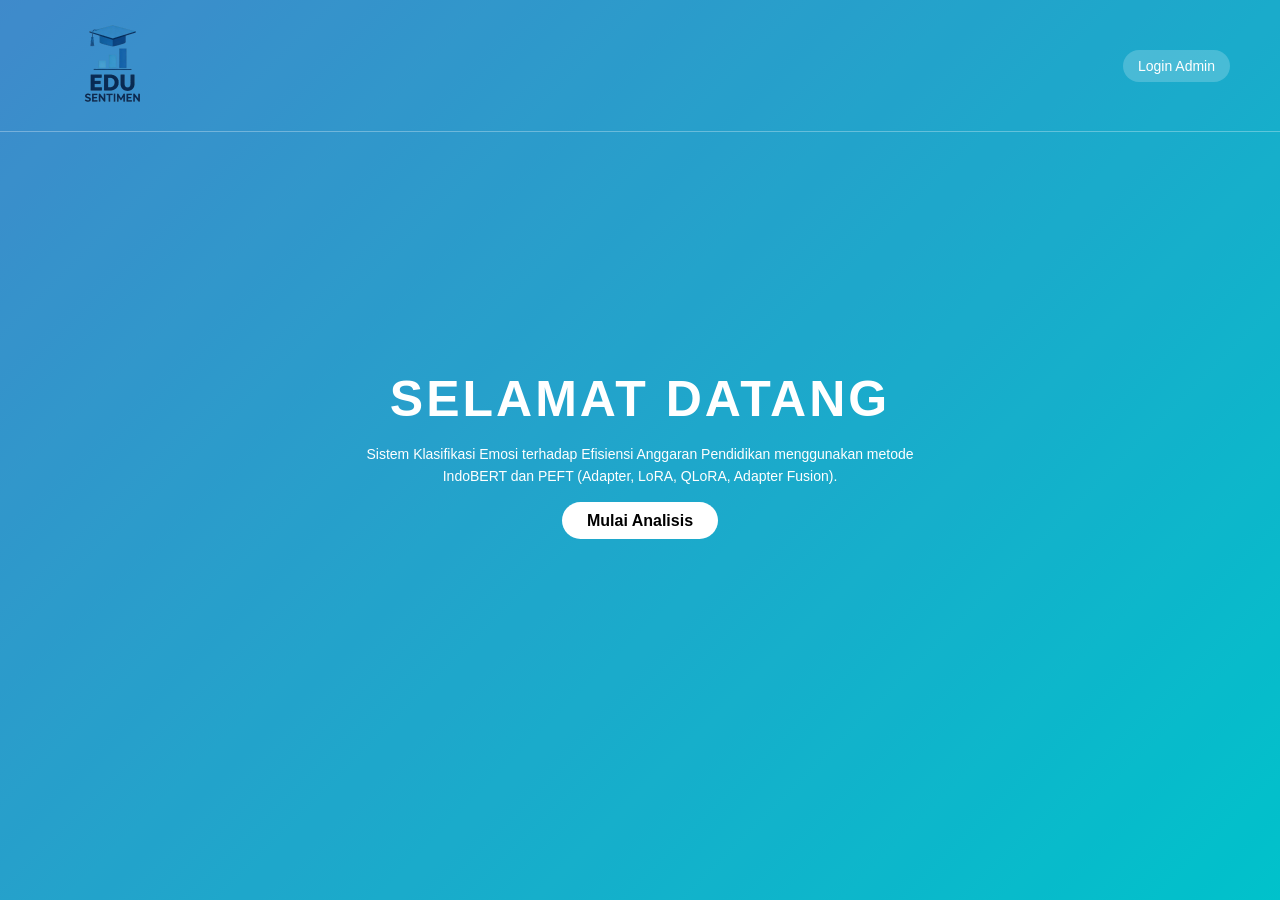
<file: frontend/index.html>
<!DOCTYPE html>
<html lang="id">
<head>
    <meta charset="UTF-8">
    <meta name="viewport" content="width=device-width, initial-scale=1.0">
    <title>EduSentiment AI</title>
    <link rel="stylesheet" href="assets/css/style_index.css">
</head>
<body>

<!-- Navbar -->
<div class="navbar">
    <div class="nav-left">
        <img src="assets/images/logoppl.jpg" class="logo">
    </div>

    <div class="nav-right">
        <a href="admin/login_admin.html" class="btn-login">Login Admin</a>
    </div>
</div>

<!-- Hero Section -->
<div class="hero">
    <div class="overlay"></div>

    <div class="hero-content">
        <h1>SELAMAT DATANG</h1>
        <p>
            Sistem Klasifikasi Emosi terhadap Efisiensi Anggaran Pendidikan 
            menggunakan metode IndoBERT dan PEFT (Adapter, LoRA, QLoRA, Adapter Fusion).
        </p>

        <a href="utama_public.html" class="btn-start">Mulai Analisis</a>
    </div>
</div>
</body>
</html>
</file>
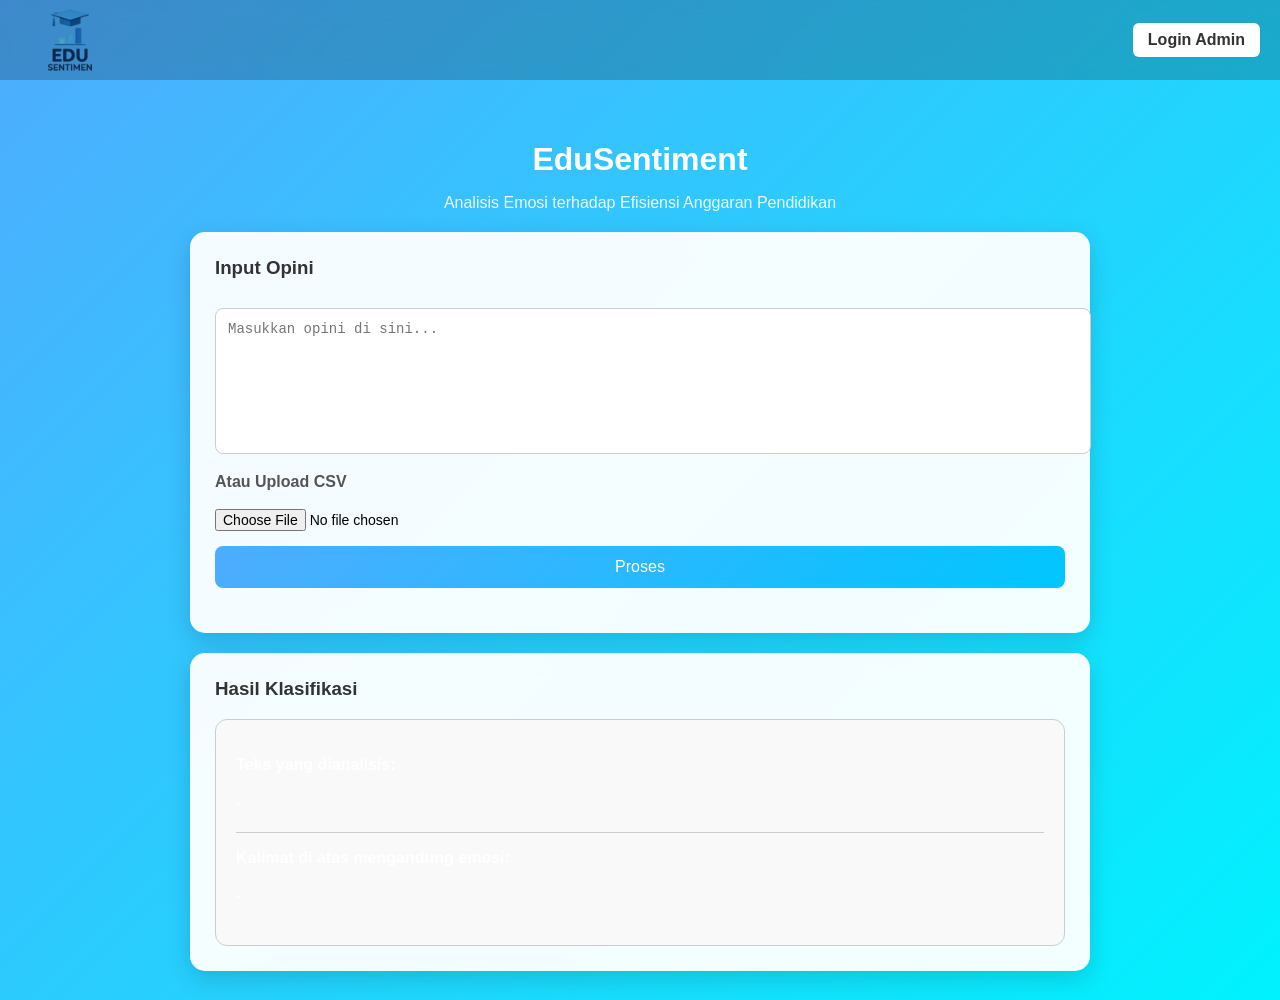
<file: frontend/utama_public.html>
<!DOCTYPE html>
<html lang="id">
<head>
    <meta charset="UTF-8">
    <meta name="viewport" content="width=device-width, initial-scale=1.0">
    <title>EduSentiment</title>
    <link rel="stylesheet" href="assets/css/style_utama_public.css">

    <style>
        .hasil-box {
            border: 1px solid #ccc;
            border-radius: 12px;
            padding: 20px;
            background: #f9f9f9;
        }

        .hasil-box h4 {
            margin-bottom: 10px;
        }

        .line {
            border-bottom: 1px solid #ccc;
            margin: 10px 0;
        }
    </style>
</head>
<body>

<!-- NAVBAR -->
<div class="navbar">
    <div class="nav-left">
        <img src="assets/images/logoppl.jpg" class="logo">
    </div>

    <div class="nav-right">
        <a href="admin/login_admin.html" class="btn-login">Login Admin</a>
    </div>
</div>

<div class="container">

    <h1>EduSentiment</h1>
    <p>Analisis Emosi terhadap Efisiensi Anggaran Pendidikan</p>

    <!-- INPUT -->
    <div class="card">
        <h3>Input Opini</h3>

        <textarea id="inputText" placeholder="Masukkan opini di sini..."></textarea>

        <h4>Atau Upload CSV</h4>
        <input type="file" id="inputCSV" accept=".csv">

        <button class="btn-proses" onclick="prosesData()">Proses</button>

        <p id="status" style="color: gray;"></p>
    </div>

    <!-- OUTPUT SEDERHANA -->
    <div class="card">
        <h3>Hasil Klasifikasi</h3>

        <div class="hasil-box" id="hasilBox">
            <p><strong>Teks yang dianalisis:</strong></p>
            <p id="teksHasil">-</p>

            <div class="line"></div>

            <p><strong>Kalimat di atas mengandung emosi:</strong></p>
            <p id="emosiHasil"><b>-</b></p>
        </div>
    </div>

</div>

<script>
function prosesData() {
    let text = document.getElementById("inputText").value;
    let file = document.getElementById("inputCSV").files[0];
    let status = document.getElementById("status");

    if (text === "" && !file) {
        status.innerHTML = "⚠️ Masukkan teks atau upload file CSV";
        return;
    }

    status.innerHTML = "⏳ Memproses...";

    setTimeout(() => {
        status.innerHTML = "✅ Selesai";

        // SIMULASI HASIL (nanti backend)
        let hasilEmosi = "Senang";

        document.getElementById("teksHasil").innerText = text || "Data dari file CSV";
        document.getElementById("emosiHasil").innerHTML = `<b>${hasilEmosi.toUpperCase()}</b>`;

    }, 800);
}
</script>

</body>
</html>
</file>
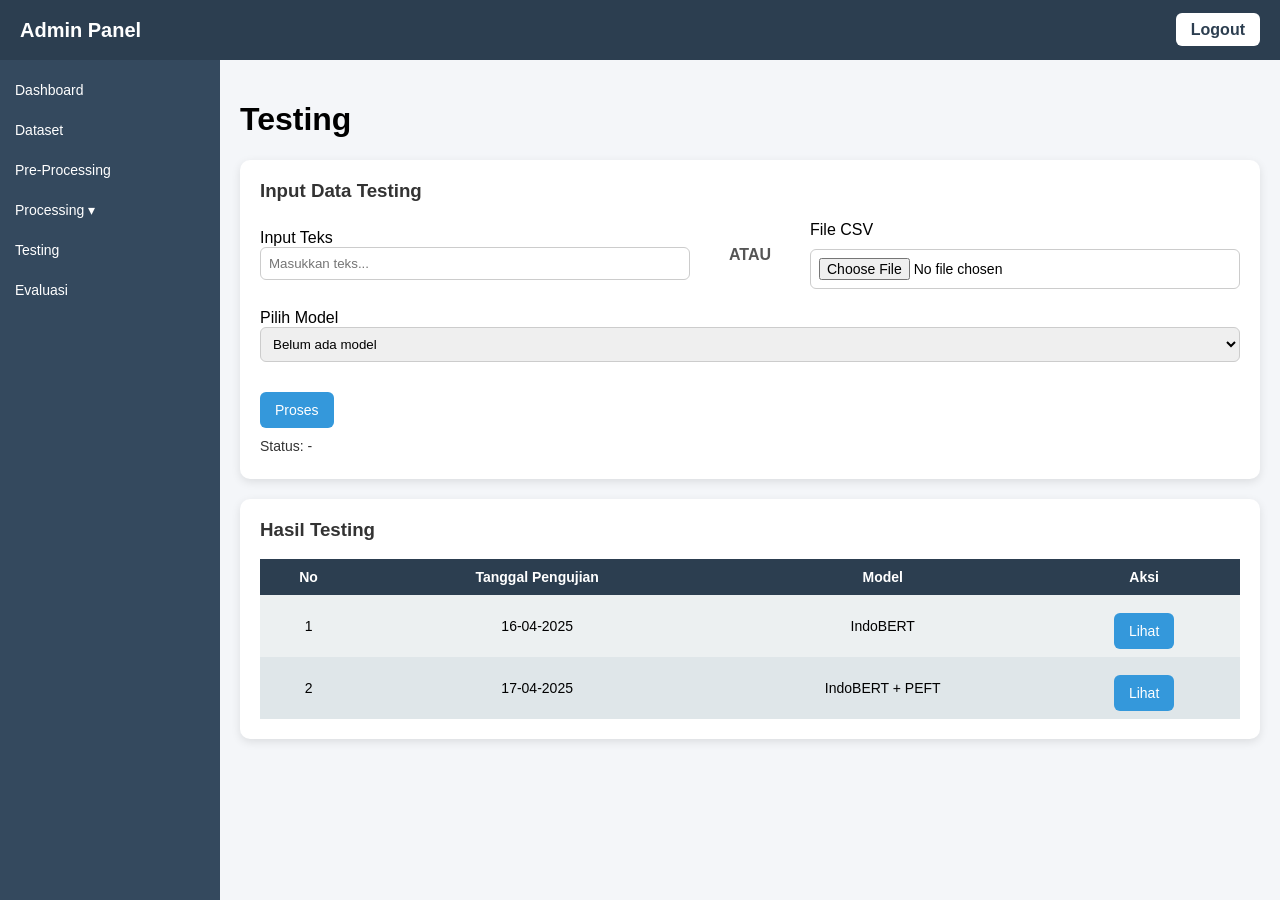
<file: frontend/admin/testing_admin.html>
<!DOCTYPE html>
<html lang="id">
<head>
    <meta charset="UTF-8">
    <title>Testing Model - EduSentiment</title>
    <link rel="stylesheet" href="../assets/css/style_testing_admin.css">
</head>
<body>

<!-- NAVBAR -->
<div class="navbar">
    <div class="nav-left">
        <h2>Admin Panel</h2>
    </div>
    <div class="nav-right">
        <a href="login_admin.html" class="btn-logout">Logout</a>
    </div>
</div>

<!-- SIDEBAR -->
<div class="sidebar">
    <a href="dashboard_admin.html">Dashboard</a>
    <a href="dataset_admin.html">Dataset</a>
    <a href="preprocessing_admin.html">Pre-Processing</a>

    <div class="menu-item" onclick="toggleMenu('processMenu')">Processing ▾</div>
    <div class="submenu" id="processMenu">
        <a href="pengaturan_admin.html">Pengaturan</a>
        <a href="pelatihanmodel_admin.html">Pelatihan Model</a>
    </div>

    <a href="testing_admin.html">Testing</a>
    <a href="evaluasi_admin.html">Evaluasi</a>
</div>

<!-- CONTENT -->
<div class="content">

    <h1>Testing</h1>

    <!-- ================= INPUT ================= -->
    <div class="card">

    <h3>Input Data Testing</h3>

    <div class="testing-grid">

        <!-- INPUT TEKS -->
        <div class="input-group">
            <label>Input Teks</label>
            <input type="text" id="inputText" placeholder="Masukkan teks...">
        </div>

        <!-- ATAU -->
        <div class="divider">ATAU</div>

        <!-- FILE CSV -->
        <div class="input-group">
            <label>File CSV</label>
            <input type="file" id="fileTest" accept=".csv">
        </div>

        <!-- PILIH MODEL -->
        <div class="input-group full-width">
            <label>Pilih Model</label>
            <select id="pilihModel"></select>
        </div>

        <!-- BUTTON -->
        <div class="full-width">
            <button onclick="prosesTesting()">Proses</button>
            <p id="statusTest">Status: -</p>
        </div>

    </div>

</div>

    <!-- ================= HASIL ================= -->
    <div class="card">
        <h3>Hasil Testing</h3>

        <table>
            <thead>
                <tr>
                    <th>No</th>
                    <th>Tanggal Pengujian</th>
                    <th>Model</th>
                    <th>Aksi</th>
                </tr>
            </thead>
            <tbody id="tabelTesting">
                <tr>
                    <td colspan="4">Belum ada hasil</td>
                </tr>
            </tbody>
        </table>
    </div>

</div>

<!-- SCRIPT -->
<script>

/* SIDEBAR */
function toggleMenu(menuId) {
    document.querySelectorAll('.submenu').forEach(menu => {
        if (menu.id !== menuId) menu.style.display = "none";
    });

    const current = document.getElementById(menuId);
    current.style.display = (current.style.display === "block") ? "none" : "block";
}

/* LOAD MODEL */
function loadModelDropdown() {
    let models = JSON.parse(localStorage.getItem("models")) || [];
    let select = document.getElementById("pilihModel");

    select.innerHTML = "";

    if (models.length === 0) {
        select.innerHTML = `<option value="">Belum ada model</option>`;
        return;
    }

    models.forEach((m, i) => {
        let opt = document.createElement("option");
        opt.value = i;
        opt.text = m.nama;
        select.appendChild(opt);
    });
}

/* PROSES TESTING */
function prosesTesting() {

    let file = document.getElementById("fileTest").files[0];
    let text = document.getElementById("inputText").value;
    let modelIndex = document.getElementById("pilihModel").value;
    let status = document.getElementById("statusTest");

    if (!file && !text) {
        status.innerHTML = "⚠️ Input teks atau upload file terlebih dahulu";
        return;
    }

    let models = JSON.parse(localStorage.getItem("models")) || [];

    if (models.length === 0 || modelIndex === "") {
        status.innerHTML = "⚠️ Pilih model";
        return;
    }

    let model = models[modelIndex];

    status.innerHTML = "⏳ Proses testing...";

    setTimeout(() => {
        status.innerHTML = "✅ Testing selesai";

        simpanTesting(model);

    }, 1000);
}

/* SIMPAN HASIL TESTING */
function simpanTesting(model) {

    let data = JSON.parse(localStorage.getItem("hasilTesting")) || [];

    let tanggal = new Date().toLocaleDateString("id-ID");

    let tipeModel = model.model === "indobert_peft"
        ? "indobert_peft"
        : "indobert";

    data.push({
        tanggal: tanggal,
        model: tipeModel
    });

    localStorage.setItem("hasilTesting", JSON.stringify(data));

    loadTesting();
}

/* LOAD HASIL */
function loadTesting() {

    let data = JSON.parse(localStorage.getItem("hasilTesting"));

    // 🔥 DATA DEFAULT (WAJIB BIAR TOMBOL LIHAT BISA DIPAKAI)
    if (!data || data.length === 0) {

        data = [
            {
                tanggal: "16-04-2025",
                model: "indobert"
            },
            {
                tanggal: "17-04-2025",
                model: "indobert_peft"
            }
        ];

        localStorage.setItem("hasilTesting", JSON.stringify(data));
    }

    let table = document.getElementById("tabelTesting");
    table.innerHTML = "";

    data.forEach((item, i) => {

        let modelText = item.model === "indobert_peft"
            ? "IndoBERT + PEFT"
            : "IndoBERT";

        table.innerHTML += `
            <tr>
                <td>${i + 1}</td>
                <td>${item.tanggal}</td>
                <td>${modelText}</td>
                <td>
                    <button onclick="lihat(${i})">Lihat</button>
                </td>
            </tr>
        `;
    });
}

/* KE VALIDASI */
function lihat(index) {

    let data = JSON.parse(localStorage.getItem("hasilTesting")) || [];

    localStorage.setItem("dataTesting", JSON.stringify(data[index]));

    window.location.href = "validasitesting_admin.html";
}

/* INIT */
loadModelDropdown();
loadTesting();

</script>

</body>
</html>
</file>
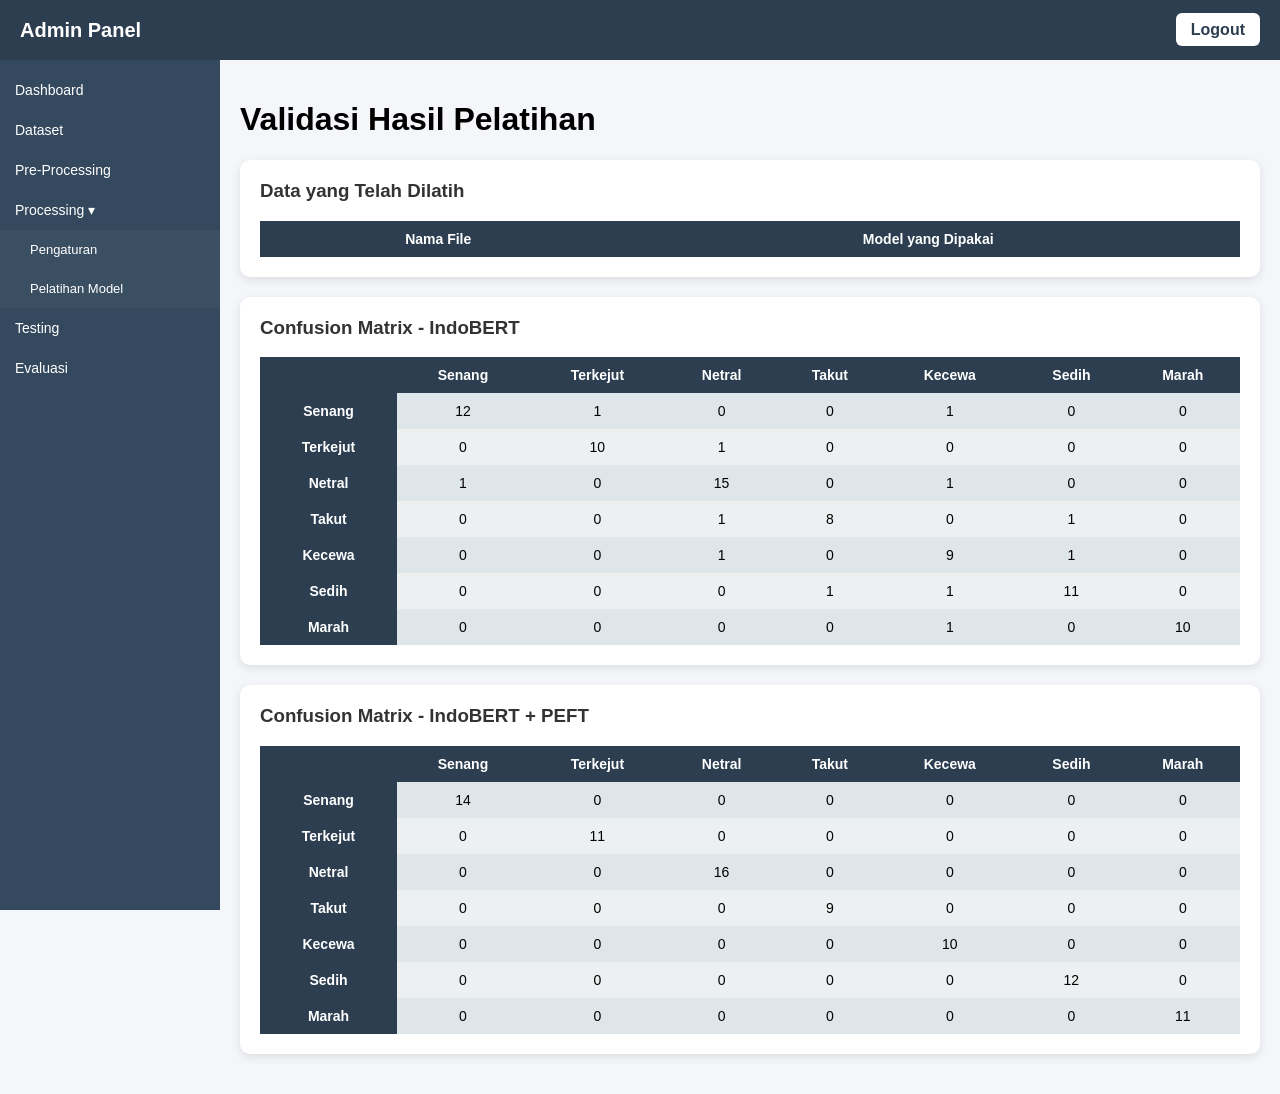
<file: frontend/admin/validasi_admin.html>
<!DOCTYPE html>
<html lang="id">
<head>
    <meta charset="UTF-8">
    <title>Validasi Hasil Pelatihan</title>
    <link rel="stylesheet" href="../assets/css/style_pelatihanmodel_admin.css">
</head>

<body>

<!-- NAVBAR -->
<div class="navbar">
    <div class="nav-left">
        <h2>Admin Panel</h2>
    </div>
    <div class="nav-right">
        <a href="login_admin.html" class="btn-logout">Logout</a>
    </div>
</div>

<!-- SIDEBAR -->
<div class="sidebar">
    <a href="dashboard_admin.html">Dashboard</a>
    <a href="dataset_admin.html">Dataset</a>
    <a href="preprocessing_admin.html">Pre-Processing</a>

    <div class="menu-item" onclick="toggleMenu('processMenu')">Processing ▾</div>
    <div class="submenu" style="display:block;">
        <a href="pengaturan_admin.html">Pengaturan</a>
        <a href="pelatihanmodel_admin.html" class="active">Pelatihan Model</a>
    </div>

    <a href="testing_admin.html">Testing</a>
    <a href="evaluasi_admin.html">Evaluasi</a>
</div>

<!-- CONTENT -->
<div class="content">

    <h1>Validasi Hasil Pelatihan</h1>

    <!-- DATA -->
    <div class="card">
        <h3>Data yang Telah Dilatih</h3>

        <table>
            <thead>
                <tr>
                    <th>Nama File</th>
                    <th>Model yang Dipakai</th>
                </tr>
            </thead>
            <tbody id="dataValidasi"></tbody>
        </table>
    </div>

    <!-- CONFUSION MATRIX INDO BERT -->
    <div class="card">
        <h3>Confusion Matrix - IndoBERT</h3>

        <table>
            <tr>
                <th></th>
                <th>Senang</th>
                <th>Terkejut</th>
                <th>Netral</th>
                <th>Takut</th>
                <th>Kecewa</th>
                <th>Sedih</th>
                <th>Marah</th>
            </tr>

            <!-- contoh data -->
            <tr><th>Senang</th><td>12</td><td>1</td><td>0</td><td>0</td><td>1</td><td>0</td><td>0</td></tr>
            <tr><th>Terkejut</th><td>0</td><td>10</td><td>1</td><td>0</td><td>0</td><td>0</td><td>0</td></tr>
            <tr><th>Netral</th><td>1</td><td>0</td><td>15</td><td>0</td><td>1</td><td>0</td><td>0</td></tr>
            <tr><th>Takut</th><td>0</td><td>0</td><td>1</td><td>8</td><td>0</td><td>1</td><td>0</td></tr>
            <tr><th>Kecewa</th><td>0</td><td>0</td><td>1</td><td>0</td><td>9</td><td>1</td><td>0</td></tr>
            <tr><th>Sedih</th><td>0</td><td>0</td><td>0</td><td>1</td><td>1</td><td>11</td><td>0</td></tr>
            <tr><th>Marah</th><td>0</td><td>0</td><td>0</td><td>0</td><td>1</td><td>0</td><td>10</td></tr>
        </table>
    </div>

    <!-- CONFUSION MATRIX PEFT -->
    <div class="card">
        <h3>Confusion Matrix - IndoBERT + PEFT</h3>

        <table>
            <tr>
                <th></th>
                <th>Senang</th>
                <th>Terkejut</th>
                <th>Netral</th>
                <th>Takut</th>
                <th>Kecewa</th>
                <th>Sedih</th>
                <th>Marah</th>
            </tr>

            <!-- contoh data lebih bagus -->
            <tr><th>Senang</th><td>14</td><td>0</td><td>0</td><td>0</td><td>0</td><td>0</td><td>0</td></tr>
            <tr><th>Terkejut</th><td>0</td><td>11</td><td>0</td><td>0</td><td>0</td><td>0</td><td>0</td></tr>
            <tr><th>Netral</th><td>0</td><td>0</td><td>16</td><td>0</td><td>0</td><td>0</td><td>0</td></tr>
            <tr><th>Takut</th><td>0</td><td>0</td><td>0</td><td>9</td><td>0</td><td>0</td><td>0</td></tr>
            <tr><th>Kecewa</th><td>0</td><td>0</td><td>0</td><td>0</td><td>10</td><td>0</td><td>0</td></tr>
            <tr><th>Sedih</th><td>0</td><td>0</td><td>0</td><td>0</td><td>0</td><td>12</td><td>0</td></tr>
            <tr><th>Marah</th><td>0</td><td>0</td><td>0</td><td>0</td><td>0</td><td>0</td><td>11</td></tr>
        </table>
    </div>

</div>

<script>

/* LOAD DATA DARI HALAMAN TRAINING */
function loadValidasi() {
    let file = localStorage.getItem("fileValidasi");
    let data = JSON.parse(localStorage.getItem("hasilTraining")) || [];

    let table = document.getElementById("dataValidasi");

    let found = data.find(d => d.file === file);

    if (!found) return;

    let modelText = found.model === "indobert_peft"
        ? "IndoBERT + PEFT"
        : "IndoBERT + PEFT";

    table.innerHTML = `
        <tr>
            <td>${found.file}</td>
            <td>${modelText}</td>
        </tr>
    `;
}

loadValidasi();

</script>

</body>
</html>
</file>
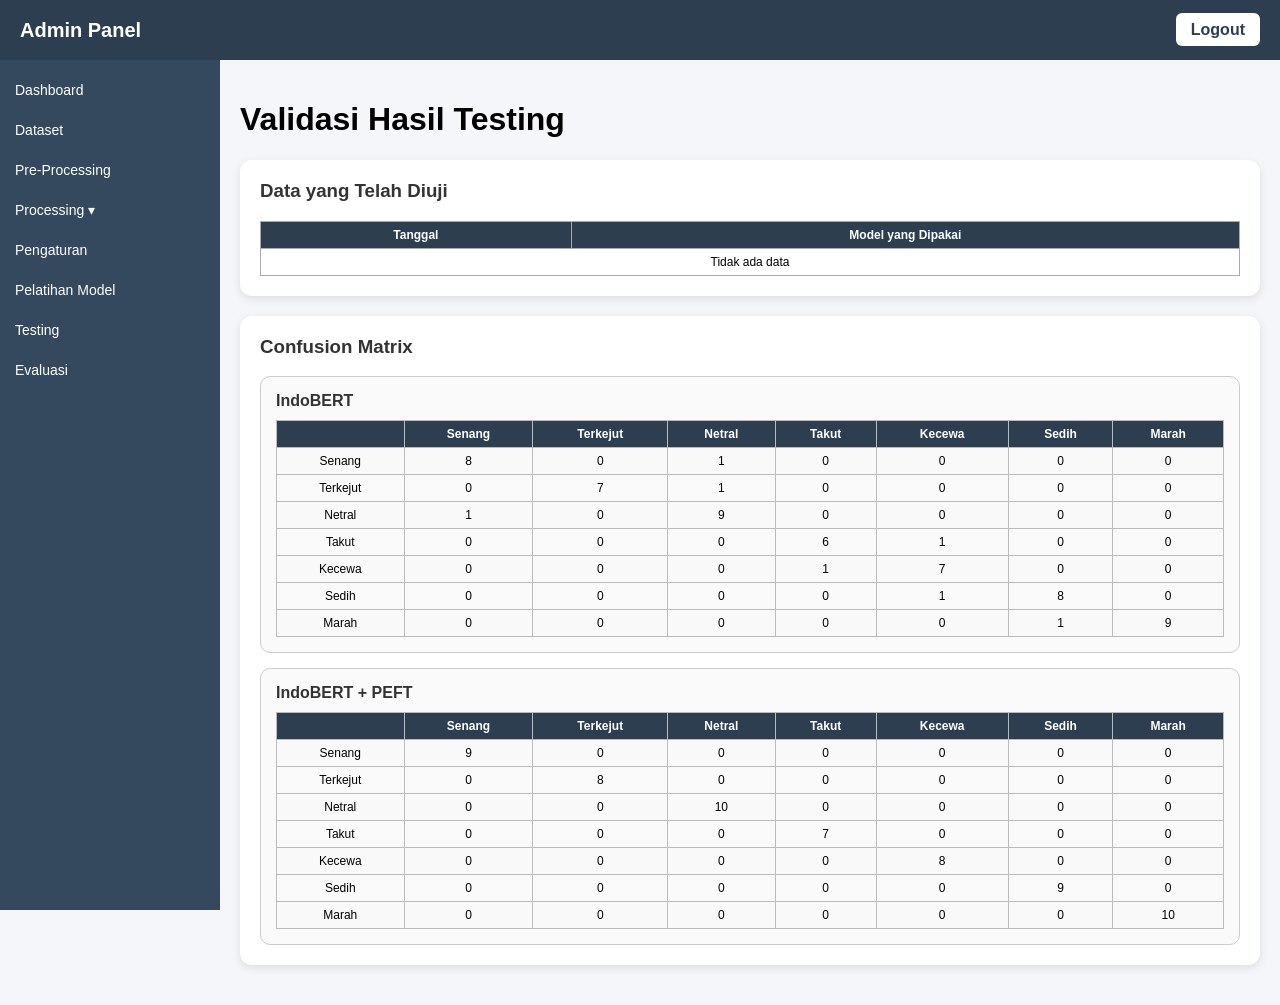
<file: frontend/admin/validasitesting_admin.html>
<!DOCTYPE html>
<html lang="id">
<head>
    <meta charset="UTF-8">
    <title>Validasi Testing - EduSentiment</title>
    <link rel="stylesheet" href="../assets/css/style_validasitesting_admin.css">

    <style>
        .matrix-box {
            border: 1px solid #ccc;
            border-radius: 10px;
            padding: 15px;
            margin-top: 15px;
        }

        .matrix-title {
            margin-bottom: 10px;
            font-weight: bold;
        }

        table {
            width: 100%;
            border-collapse: collapse;
        }

        th, td {
            border: 1px solid #aaa;
            padding: 6px;
            text-align: center;
            font-size: 12px;
        }
    </style>
</head>

<body>

<!-- NAVBAR -->
<div class="navbar">
    <div class="nav-left">
        <h2>Admin Panel</h2>
    </div>
    <div class="nav-right">
        <a href="login_admin.html" class="btn-logout">Logout</a>
    </div>
</div>

<!-- SIDEBAR -->
<div class="sidebar">
    <a href="dashboard_admin.html">Dashboard</a>
    <a href="dataset_admin.html">Dataset</a>
    <a href="preprocessing_admin.html">Pre-Processing</a>

    <div class="menu-item" onclick="toggleMenu('processMenu')">Processing ▾</div>
    <div class="submenu" id="processMenu">
        <a href="pengaturan_admin.html">Pengaturan</a>
        <a href="pelatihanmodel_admin.html">Pelatihan Model</a>
    </div>

    <a href="testing_admin.html">Testing</a>
    <a href="evaluasi_admin.html">Evaluasi</a>
</div>

<!-- CONTENT -->
<div class="content">

    <h1>Validasi Hasil Testing</h1>

    <!-- DATA TESTING -->
    <div class="card">
        <h3>Data yang Telah Diuji</h3>

        <table>
            <thead>
                <tr>
                    <th>Tanggal</th>
                    <th>Model yang Dipakai</th>
                </tr>
            </thead>
            <tbody id="dataTesting">
                <tr>
                    <td colspan="2">Tidak ada data</td>
                </tr>
            </tbody>
        </table>
    </div>

    <!-- CONFUSION MATRIX -->
    <div class="card">
        <h3>Confusion Matrix</h3>

        <!-- INDO BERT -->
        <div class="matrix-box">
            <div class="matrix-title">IndoBERT</div>

            <table>
                <tr>
                    <th></th>
                    <th>Senang</th><th>Terkejut</th><th>Netral</th>
                    <th>Takut</th><th>Kecewa</th><th>Sedih</th><th>Marah</th>
                </tr>

                <tr><td>Senang</td><td>8</td><td>0</td><td>1</td><td>0</td><td>0</td><td>0</td><td>0</td></tr>
                <tr><td>Terkejut</td><td>0</td><td>7</td><td>1</td><td>0</td><td>0</td><td>0</td><td>0</td></tr>
                <tr><td>Netral</td><td>1</td><td>0</td><td>9</td><td>0</td><td>0</td><td>0</td><td>0</td></tr>
                <tr><td>Takut</td><td>0</td><td>0</td><td>0</td><td>6</td><td>1</td><td>0</td><td>0</td></tr>
                <tr><td>Kecewa</td><td>0</td><td>0</td><td>0</td><td>1</td><td>7</td><td>0</td><td>0</td></tr>
                <tr><td>Sedih</td><td>0</td><td>0</td><td>0</td><td>0</td><td>1</td><td>8</td><td>0</td></tr>
                <tr><td>Marah</td><td>0</td><td>0</td><td>0</td><td>0</td><td>0</td><td>1</td><td>9</td></tr>
            </table>
        </div>

        <!-- INDO BERT + PEFT -->
        <div class="matrix-box">
            <div class="matrix-title">IndoBERT + PEFT</div>

            <table>
                <tr>
                    <th></th>
                    <th>Senang</th><th>Terkejut</th><th>Netral</th>
                    <th>Takut</th><th>Kecewa</th><th>Sedih</th><th>Marah</th>
                </tr>

                <tr><td>Senang</td><td>9</td><td>0</td><td>0</td><td>0</td><td>0</td><td>0</td><td>0</td></tr>
                <tr><td>Terkejut</td><td>0</td><td>8</td><td>0</td><td>0</td><td>0</td><td>0</td><td>0</td></tr>
                <tr><td>Netral</td><td>0</td><td>0</td><td>10</td><td>0</td><td>0</td><td>0</td><td>0</td></tr>
                <tr><td>Takut</td><td>0</td><td>0</td><td>0</td><td>7</td><td>0</td><td>0</td><td>0</td></tr>
                <tr><td>Kecewa</td><td>0</td><td>0</td><td>0</td><td>0</td><td>8</td><td>0</td><td>0</td></tr>
                <tr><td>Sedih</td><td>0</td><td>0</td><td>0</td><td>0</td><td>0</td><td>9</td><td>0</td></tr>
                <tr><td>Marah</td><td>0</td><td>0</td><td>0</td><td>0</td><td>0</td><td>0</td><td>10</td></tr>
            </table>
        </div>

    </div>

</div>

<script>

    function toggleMenu(menuId) {
    const menus = document.querySelectorAll('.submenu');

    menus.forEach(menu => {
        if (menu.id !== menuId) {
            menu.style.display = "none";
        }
    });

    const current = document.getElementById(menuId);
    current.style.display = (current.style.display === "block") ? "none" : "block";
}

/* LOAD DATA DARI HALAMAN TESTING */
function loadData() {

    let data = JSON.parse(localStorage.getItem("dataTesting"));

    let table = document.getElementById("dataTesting");

    if (!data) {
        table.innerHTML = `<tr><td colspan="2">Tidak ada data</td></tr>`;
        return;
    }

    let modelText = data.model === "indobert_peft"
        ? "IndoBERT + PEFT"
        : "IndoBERT";

    table.innerHTML = `
        <tr>
            <td>${data.tanggal}</td>
            <td>${modelText}</td>
        </tr>
    `;
}

loadData();

</script>

</body>
</html>
</file>
<file: frontend/assets/css/style_index.css>
/* Reset + fix overflow */
* {
    margin: 0;
    padding: 0;
    box-sizing: border-box;
}

html, body {
    height: 100%;
    overflow: hidden; /* supaya tidak bisa scroll */
    font-family: 'Segoe UI', Arial, sans-serif;
}

/* Navbar */
.navbar {
    position: absolute;
    top: 0;
    left: 0;
    width: 100%;
    padding: 1px 50px;
    display: flex;
    justify-content: space-between;
    align-items: center;
    z-index: 2;
    border-bottom: 1px solid rgba(255, 255, 255, 0.3);
}

/* Tombol login */
.btn-login {
    background: rgba(255,255,255,0.2);
    color: white;
    padding: 8px 15px;
    border-radius: 20px;
    text-decoration: none;
    font-size: 14px;
    transition: 0.3s;
}

.btn-login:hover {
    background: white;
    color: #4facfe;
}

/* Logo */
.logo {
    width: 125px;
    border-radius: 8px;
}

/* Hero */
.hero {
    width: 100vw;
    height: 100vh;
    background: linear-gradient(135deg, #4facfe, #00f2fe);
    display: flex;
    justify-content: center;
    align-items: center;
    position: relative;
    text-align: center;
    overflow: hidden;
}

/* Overlay */
.overlay {
    position: absolute;
    top: 0;
    left: 0;
    width: 100%;
    height: 100%;
    background: rgba(0,0,0,0.2);
}

/* Konten */
.hero-content {
    position: relative;
    color: white;
    max-width: 600px;
    z-index: 2;
    padding: 0 20px; /* biar tidak mepet di layar kecil */
}

.hero-content h1 {
    font-size: 50px;
    letter-spacing: 3px;
    margin-bottom: 15px;
}

.hero-content p {
    font-size: 14px;
    line-height: 1.6;
    margin-bottom: 25px;
}

/* Button */
.btn-start {
    padding: 10px 25px;
    background: white;
    color: black;
    border-radius: 25px;
    text-decoration: none;
    font-weight: bold;
    transition: 0.3s;
}

.btn-start:hover {
    background: #e6f2ff;
}
</file>
<file: frontend/assets/css/style_utama_public.css>
body {
    margin: 0;
    font-family: 'Segoe UI', Arial, sans-serif;
    background: linear-gradient(135deg, #4facfe, #00f2fe);
    min-height: 100vh;
}

/* ================= NAVBAR ================= */
.navbar {
    width: 100%;
    height: 80px;
    background: rgba(0,0,0,0.2);
    backdrop-filter: blur(10px);
    display: flex;
    justify-content: space-between;
    align-items: center;
    padding: 0 20px;
    box-sizing: border-box;

    position: fixed;       /* FIXED */
    top: 0;
    left: 0;
    z-index: 1000;
}

/* Kiri & kanan */
.nav-left {
    display: flex;
    align-items: center;
}

.nav-right {
    display: flex;
    align-items: center;
}

/* Logo navbar - FIX */
.logo {
    height: 100px;      /* perbesar */
    width: auto;       /* jaga proporsi */
    object-fit: contain;
}

/* Button login */
.btn-login {
    text-decoration: none;
    padding: 8px 15px;
    background: white;
    color: #333;
    border-radius: 6px;
    font-weight: bold;
    transition: 0.3s;
}

.btn-login:hover {
    background: #ddd;
}

/* ================= CONTAINER ================= */
.container {
    max-width: 900px;
    margin: 100px auto 40px auto; /* FIX: kasih jarak dari navbar */
    padding: 20px;
    text-align: center;
}

/* ================= HEADER ================= */
h1 {
    color: white;
    margin-bottom: 5px;
}

p {
    color: rgba(255, 255, 255, 0.9);
    margin-bottom: 20px;
}

/* ================= LOGO ================= */
.logo-utama {
    width: 200px;
    display: block;
    margin: 0 auto 10px auto;
    border-radius: 10px;
}

/* ================= CARD ================= */
.card {
    background: rgba(255, 255, 255, 0.95);
    backdrop-filter: blur(10px);
    padding: 25px;
    margin-top: 20px;
    border-radius: 15px;
    box-shadow: 0 8px 25px rgba(0,0,0,0.15);
    text-align: left;
    transition: 0.3s;
}

.card:hover {
    transform: translateY(-3px);
}

/* ================= TITLE ================= */
.card h3 {
    margin-top: 0;
    color: #333;
}

.card h4 {
    margin-bottom: 8px;
    margin-top: 15px;
    color: #555;
}

/* ================= TEXTAREA ================= */
textarea {
    width: 100%;
    height: 120px;
    padding: 12px;
    margin-top: 10px;
    border-radius: 8px;
    border: 1px solid #ccc;
    resize: none;
    outline: none;
    transition: 0.3s;
    font-size: 14px;
}

textarea:focus {
    border-color: #4facfe;
    box-shadow: 0 0 8px rgba(79, 172, 254, 0.5);
}

/* ================= FILE INPUT ================= */
input[type="file"] {
    margin-top: 10px;
    font-size: 14px;
}

/* ================= BUTTON PROSES ================= */
.btn-proses {
    width: 100%;
    margin-top: 15px;
    padding: 12px;
    background: linear-gradient(135deg, #4facfe, #00c6ff);
    color: white;
    border: none;
    border-radius: 8px;
    font-size: 16px;
    cursor: pointer;
    transition: 0.3s;
}

.btn-proses:hover {
    transform: scale(1.02);
    box-shadow: 0 5px 15px rgba(0,0,0,0.2);
}

/* ================= STATUS ================= */
#status {
    margin-top: 10px;
    font-size: 14px;
}

/* ================= HASIL ================= */
.hasil p {
    font-size: 15px;
    margin: 6px 0;
    color: #333;
}

/* ================= PROBABILITAS ================= */
#probabilitas {
    background: #f4f8fb;
    padding: 10px;
    border-radius: 8px;
    margin-top: 10px;
}

/* ================= TABLE ================= */
table {
    width: 100%;
    border-collapse: collapse;
    margin-top: 10px;
    font-size: 14px;
}

th {
    background: #4facfe;
    color: white;
    padding: 10px;
}

td {
    padding: 8px;
    text-align: center;
}

tr:nth-child(even) {
    background: #f2f2f2;
}

/* ================= CHART ================= */
.chart-box {
    margin-top: 15px;
    padding: 10px;
    height: 220px;
    background: linear-gradient(135deg, #eef3f8, #dfe9f3);
    border-radius: 10px;
    display: flex;
    flex-direction: column;
    justify-content: center;
    align-items: center;
    color: #555;
    font-size: 14px;
}

/* ================= DOWNLOAD BUTTON ================= */
button {
    margin-top: 15px;
    padding: 10px;
    background: #2ecc71;
    color: white;
    border: none;
    border-radius: 8px;
    cursor: pointer;
    transition: 0.3s;
}

button:hover {
    background: #27ae60;
}
</file>
<file: frontend/assets/css/style_testing_admin.css>
/* ================= GLOBAL ================= */
body {
    margin: 0;
    font-family: 'Segoe UI', Arial, sans-serif;
    background: #f4f6f9;
}

/* ================= NAVBAR ================= */
.navbar {
    height: 60px;
    background: #2c3e50;
    color: white;
    display: flex;
    justify-content: space-between;
    align-items: center;
    padding: 0 20px;

    position: fixed;
    top: 0;
    left: 0;
    width: 100%;
    box-sizing: border-box;
    z-index: 1000;
}

.nav-left h2 {
    margin: 0;
    font-size: 20px;
}

/* LOGOUT BUTTON */
.btn-logout {
    text-decoration: none;
    padding: 8px 15px;
    background: white;
    color: #2c3e50;
    border-radius: 6px;
    font-weight: bold;
    transition: 0.3s;
}

.btn-logout:hover {
    background: #ddd;
}

/* ================= SIDEBAR ================= */
.sidebar {
    width: 220px;
    background: #34495e;
    position: fixed;
    top: 60px;
    left: 0;
    height: calc(100vh - 60px);
    padding-top: 10px;
}

/* Menu dropdown */
.menu-item {
    padding: 12px 15px;
    color: white;
    cursor: pointer;
    font-size: 14px;
}

.menu-item:hover {
    background: #1abc9c;
}

/* Link sidebar */
.sidebar a {
    display: block;
    padding: 12px 15px;
    color: white;
    text-decoration: none;
    font-size: 14px;
}

.sidebar a:hover {
    background: #1abc9c;
}

/* Submenu */
.submenu {
    display: none;
    background: #3b4f63;
}

.submenu a {
    padding-left: 30px;
    font-size: 13px;
}

/* ================= CONTENT ================= */
.content {
    margin-left: 220px;
    margin-top: 60px;
    padding: 20px;
    box-sizing: border-box;
}

/* ================= CARD ================= */
.card {
    background: white;
    padding: 20px;
    margin-bottom: 20px;
    border-radius: 10px;
    box-shadow: 0 3px 10px rgba(0,0,0,0.1);
}

.card h3 {
    margin-top: 0;
    color: #333;
}

/* ================= INPUT ================= */
input[type="file"] {
    margin-top: 10px;
    font-size: 14px;
}

/* ================= BUTTON ================= */
button {
    margin-top: 10px;
    padding: 10px 16px;
    border: none;
    border-radius: 6px;
    background: #3498db;
    color: white;
    cursor: pointer;
    font-size: 14px;
    transition: 0.3s;
}

button:hover {
    background: #2980b9;
}

/* ================= STATUS ================= */
#statusTest {
    margin-top: 10px;
    font-size: 14px;
    color: #333;
}

/* ================= RINGKASAN ================= */
.card p {
    font-size: 14px;
    margin: 5px 0;
}

/* ================= TABLE ================= */
table {
    width: 100%;
    border-collapse: collapse;
    margin-top: 10px;
}

th {
    background: #2c3e50;
    color: white;
    padding: 10px;
    font-size: 14px;
}

td {
    padding: 8px;
    text-align: center;
    font-size: 14px;
    background: #ecf0f1;
}

tr:nth-child(even) td {
    background: #dfe6e9;
}

/* GRID TESTING */
.testing-grid {
    display: grid;
    grid-template-columns: 1fr 80px 1fr;
    gap: 20px;
    align-items: center;
}

/* INPUT GROUP */
.input-group {
    display: flex;
    flex-direction: column;
}

/* FULL WIDTH */
.full-width {
    grid-column: span 3;
}

/* DIVIDER */
.divider {
    text-align: center;
    font-weight: bold;
    color: #555;
}

/* INPUT STYLE */
input[type="text"],
input[type="file"],
select {
    padding: 8px;
    border-radius: 6px;
    border: 1px solid #ccc;
}

/* BUTTON */
button {
    background: #3498db;
    color: white;
    padding: 10px 15px;
    border: none;
    border-radius: 6px;
    cursor: pointer;
}

button:hover {
    background: #2980b9;
}
</file>
<file: frontend/assets/css/style_pelatihanmodel_admin.css>
/* ================= GLOBAL ================= */
body {
    margin: 0;
    font-family: 'Segoe UI', Arial, sans-serif;
    background: #f4f6f9;
}

/* ================= NAVBAR ================= */
.navbar {
    height: 60px;
    background: #2c3e50;
    color: white;
    display: flex;
    justify-content: space-between;
    align-items: center;
    padding: 0 20px;

    position: fixed;
    top: 0;
    left: 0;
    width: 100%;
    box-sizing: border-box;
    z-index: 1000;
}

.nav-left h2 {
    margin: 0;
    font-size: 20px;
}

/* LOGOUT BUTTON */
.btn-logout {
    text-decoration: none;
    padding: 8px 15px;
    background: white;
    color: #2c3e50;
    border-radius: 6px;
    font-weight: bold;
    transition: 0.3s;
}

.btn-logout:hover {
    background: #ddd;
}

/* ================= SIDEBAR ================= */
.sidebar {
    width: 220px;
    background: #34495e;
    position: fixed;
    top: 60px;
    left: 0;
    height: calc(100vh - 60px);
    padding-top: 10px;
}

/* Menu dropdown */
.menu-item {
    padding: 12px 15px;
    color: white;
    cursor: pointer;
    font-size: 14px;
}

.menu-item:hover {
    background: #1abc9c;
}

/* Link sidebar */
.sidebar a {
    display: block;
    padding: 12px 15px;
    color: white;
    text-decoration: none;
    font-size: 14px;
}

.sidebar a:hover {
    background: #1abc9c;
}

/* Submenu */
.submenu {
    display: none;
    background: #3b4f63;
}

.submenu a {
    padding-left: 30px;
    font-size: 13px;
}

/* ===== ACTIVE MENU ===== */
.menu-item.active {
    background: transparent;   /* tidak hijau */
}

/* submenu tampil */
.submenu.show {
    display: block;
}

/* submenu aktif */
.submenu a.active-sub {
    background: #16a085;
}

/* ================= CONTENT ================= */
.content {
    margin-left: 220px;
    margin-top: 60px;
    padding: 20px;
    box-sizing: border-box;
}

/* ================= CARD ================= */
.card {
    background: white;
    padding: 20px;
    margin-bottom: 20px;
    border-radius: 10px;
    box-shadow: 0 3px 10px rgba(0,0,0,0.1);
}

.card h3 {
    margin-top: 0;
    color: #333;
}

/* ================= BUTTON ================= */
button {
    margin-top: 10px;
    padding: 10px 16px;
    border: none;
    border-radius: 6px;
    background: #27ae60;
    color: white;
    cursor: pointer;
    font-size: 14px;
    transition: 0.3s;
}

button:hover {
    background: #219150;
}

/* ================= STATUS ================= */
#statusTraining {
    margin-top: 10px;
    font-size: 14px;
}

/* ================= PROGRESS BAR ================= */
.progress-container {
    width: 100%;
    background: #ddd;
    border-radius: 10px;
    overflow: hidden;
    margin-top: 10px;
}

.progress-bar {
    height: 20px;
    width: 0%;
    background: #27ae60;
    text-align: center;
    color: white;
    font-size: 12px;
    transition: width 0.3s;
}

/* ================= LOG BOX ================= */
.log-box {
    background: #000;
    color: #00ff00;
    padding: 10px;
    height: 200px;
    overflow-y: auto;
    font-family: monospace;
    font-size: 13px;
    border-radius: 8px;
}

/* ================= TABLE ================= */
table {
    width: 100%;
    border-collapse: collapse;
    margin-top: 10px;
}

th {
    background: #2c3e50;
    color: white;
    padding: 10px;
    font-size: 14px;
}

td {
    padding: 8px;
    text-align: center;
    font-size: 14px;
    background: #ecf0f1;
}

tr:nth-child(even) td {
    background: #dfe6e9;
}
</file>
<file: frontend/assets/css/style_validasitesting_admin.css>
/* ================= GLOBAL ================= */
body {
    margin: 0;
    font-family: 'Segoe UI', Arial, sans-serif;
    background: #f4f6f9;
    
}

/* ================= NAVBAR ================= */
.navbar {
    height: 60px;
    background: #2c3e50;
    color: white;
    display: flex;
    justify-content: space-between;
    align-items: center;
    padding: 0 20px;

    position: fixed;
    top: 0;
    left: 0;
    width: 100%;
    box-sizing: border-box;
    z-index: 1000;
}

.nav-left h2 {
    margin: 0;
    font-size: 20px;
}

/* Menu utama (dropdown) */
.menu-item {
    padding: 12px 15px;
    color: white;
    cursor: pointer;
    font-size: 14px;
}

.menu-item:hover {
    background: #1abc9c;
}

.submenu a {
    display: block;
    padding: 10px 30px;
    font-size: 13px;
    color: white;
    text-decoration: none;
}

.submenu a:hover {
    background: #1abc9c;
}

/* LOGOUT */
.btn-logout {
    text-decoration: none;
    padding: 8px 15px;
    background: white;
    color: #2c3e50;
    border-radius: 6px;
    font-weight: bold;
    transition: 0.3s;
}

.btn-logout:hover {
    background: #ddd;
}

/* ================= SIDEBAR ================= */
.sidebar {
    width: 220px;
    background: #34495e;
    position: fixed;
    top: 60px;
    left: 0;
    height: calc(100vh - 60px);
    padding-top: 10px;
}

.sidebar a {
    display: block;
    padding: 12px 15px;
    color: white;
    text-decoration: none;
    font-size: 14px;
}

.sidebar a:hover {
    background: #1abc9c;
}

/* ================= CONTENT ================= */
.content {
    margin-left: 220px;
    margin-top: 60px;
    padding: 20px;
}

/* ================= CARD ================= */
.card {
    background: white;
    padding: 20px;
    margin-bottom: 20px;
    border-radius: 12px;
    box-shadow: 0 3px 10px rgba(0,0,0,0.1);
}

.card h3 {
    margin-top: 0;
    color: #333;
}

/* ================= TABLE ================= */
table {
    width: 100%;
    border-collapse: collapse;
    margin-top: 10px;
}

th {
    background: #2c3e50;
    color: white;
    padding: 10px;
    font-size: 14px;
}

td {
    padding: 10px;
    border-bottom: 1px solid #ddd;
    font-size: 13px;
}

/* Zebra effect */
tbody tr:nth-child(even) {
    background: #f9f9f9;
}

/* ================= CONFUSION MATRIX ================= */
.matrix-box {
    border: 1px solid #ccc;
    border-radius: 12px;
    padding: 15px;
    margin-top: 15px;
    background: #fafafa;
}

.matrix-title {
    margin-bottom: 10px;
    font-weight: bold;
    color: #333;
}

/* Matrix table */
.matrix-box table th,
.matrix-box table td {
    border: 1px solid #bbb;
    padding: 6px;
    font-size: 12px;
}

/* ================= RESPONSIVE ================= */
@media (max-width: 768px) {
    .sidebar {
        width: 180px;
    }

    .content {
        margin-left: 180px;
    }

    th, td {
        font-size: 11px;
    }
}
</file>
